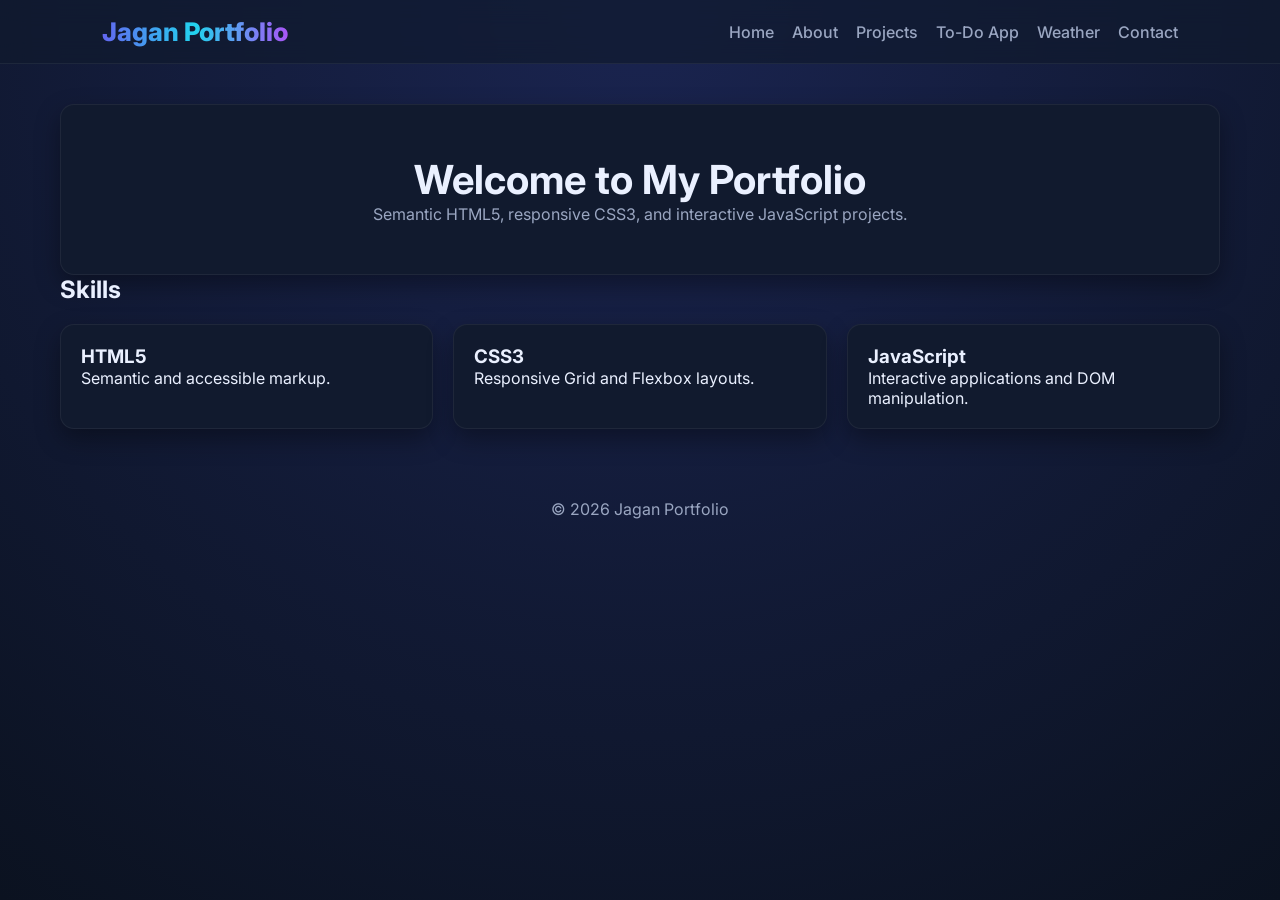
<file: index.html>
<!DOCTYPE html>
<html lang="en">

<head>

    <meta charset="UTF-8">

    <meta name="viewport"
        content="width=device-width, initial-scale=1.0">

    <meta name="description"
        content="Professional Portfolio Website">

    <title>
        Jagan Portfolio
    </title>

    <link rel="stylesheet"
        href="style.css">

</head>

<body>

    <header>

        <h1>
            Jagan Portfolio
        </h1>

        <nav>

            <ul>

                <li><a href="index.html">Home</a></li>

                <li><a href="about.html">About</a></li>

                <li><a href="projects.html">Projects</a></li>

                <li><a href="todo.html">To-Do App</a></li>

                <li><a href="weather.html">Weather</a></li>

                <li><a href="contact.html">Contact</a></li>

            </ul>

        </nav>

    </header>

    <main>

        <section class="hero">

            <h2>
                Welcome to My Portfolio
            </h2>

            <p>
                Semantic HTML5, responsive CSS3,
                and interactive JavaScript projects.
            </p>

        </section>

        <section>

            <h2 class="section-title">
                Skills
            </h2>

            <div class="projects-grid">

                <div class="card">

                    <h3>
                        HTML5
                    </h3>

                    <p>
                        Semantic and accessible markup.
                    </p>

                </div>

                <div class="card">

                    <h3>
                        CSS3
                    </h3>

                    <p>
                        Responsive Grid and Flexbox layouts.
                    </p>

                </div>

                <div class="card">

                    <h3>
                        JavaScript
                    </h3>

                    <p>
                        Interactive applications and DOM manipulation.
                    </p>

                </div>

            </div>

        </section>

    </main>

    <footer>

        <p>
            © 2026 Jagan Portfolio
        </p>

    </footer>

</body>

</html>
</file>
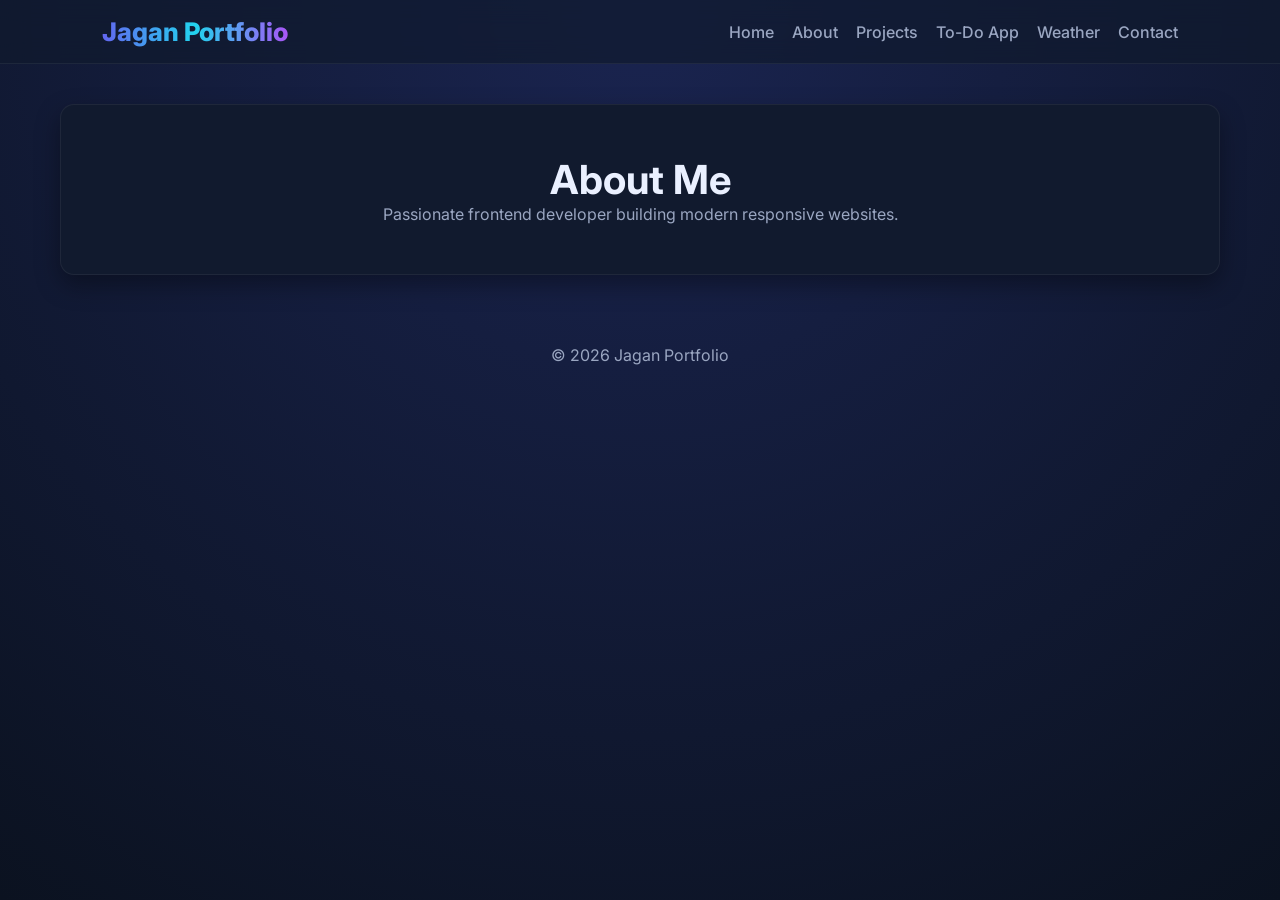
<file: about.html>
<!DOCTYPE html>
<html lang="en">

<head>

    <meta charset="UTF-8">

    <meta name="viewport"
        content="width=device-width, initial-scale=1.0">

    <title>
        About
    </title>

    <link rel="stylesheet"
        href="style.css">

</head>

<body>

    <header>

        <h1>
            Jagan Portfolio
        </h1>

        <nav>

            <ul>

                <li><a href="index.html">Home</a></li>

                <li><a href="about.html">About</a></li>

                <li><a href="projects.html">Projects</a></li>

                <li><a href="todo.html">To-Do App</a></li>

                <li><a href="weather.html">Weather</a></li>

                <li><a href="contact.html">Contact</a></li>

            </ul>

        </nav>

    </header>

    <main>

        <section class="hero">

            <h2>
                About Me
            </h2>

            <p>
                Passionate frontend developer
                building modern responsive websites.
            </p>

        </section>

    </main>

    <footer>

        <p>
            © 2026 Jagan Portfolio
        </p>

    </footer>

</body>

</html>
</file>
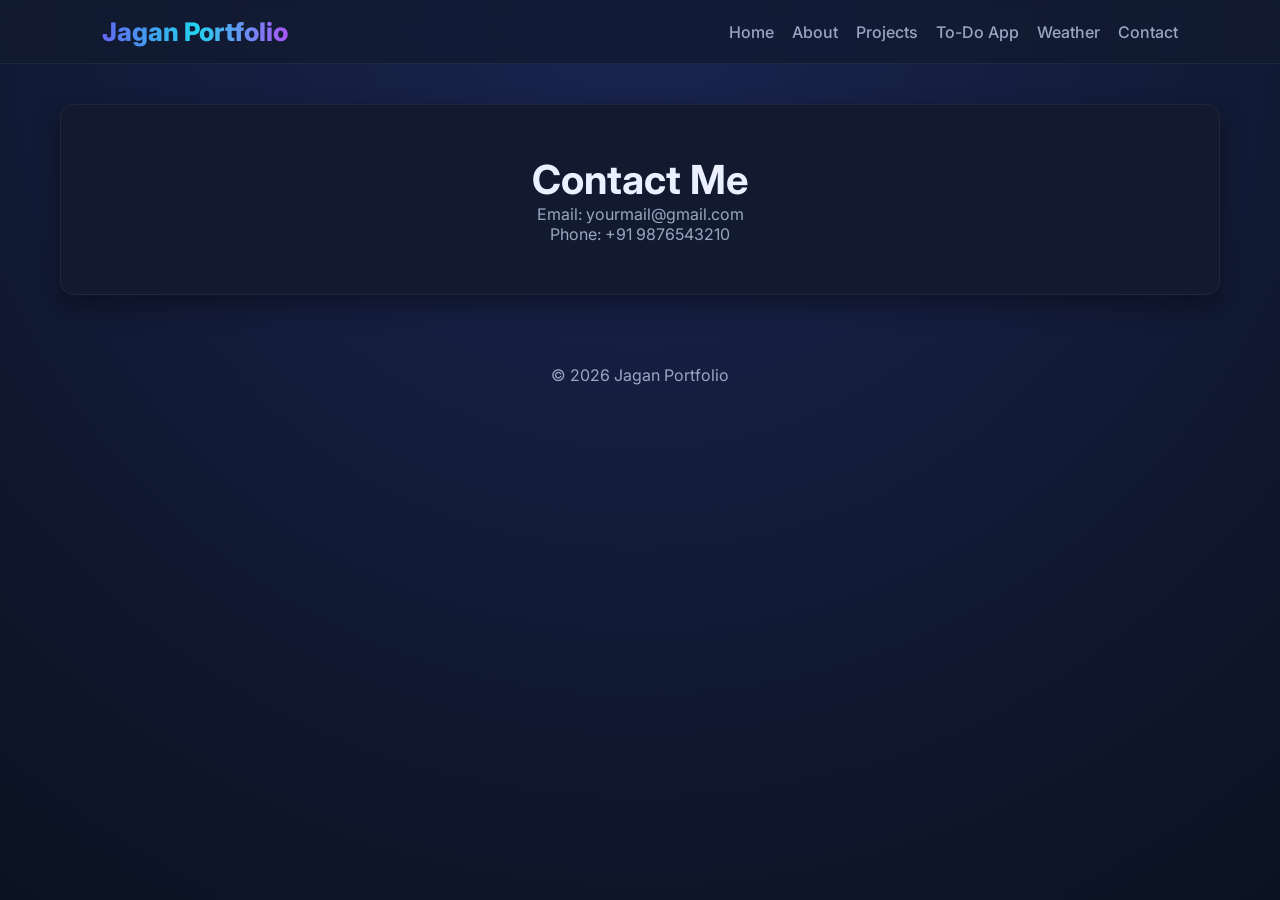
<file: contact.html>
<!DOCTYPE html>
<html lang="en">

<head>

    <meta charset="UTF-8">

    <meta name="viewport"
        content="width=device-width, initial-scale=1.0">

    <title>
        Contact
    </title>

    <link rel="stylesheet"
        href="style.css">

</head>

<body>

    <header>

        <h1>
            Jagan Portfolio
        </h1>

        <nav>

            <ul>

                <li><a href="index.html">Home</a></li>

                <li><a href="about.html">About</a></li>

                <li><a href="projects.html">Projects</a></li>

                <li><a href="todo.html">To-Do App</a></li>

                <li><a href="weather.html">Weather</a></li>

                <li><a href="contact.html">Contact</a></li>

            </ul>

        </nav>

    </header>

    <main>

        <section class="hero">

            <h2>
                Contact Me
            </h2>

            <p>
                Email: yourmail@gmail.com
            </p>

            <p>
                Phone: +91 9876543210
            </p>

        </section>

    </main>

    <footer>

        <p>
            © 2026 Jagan Portfolio
        </p>

    </footer>

</body>

</html>
</file>
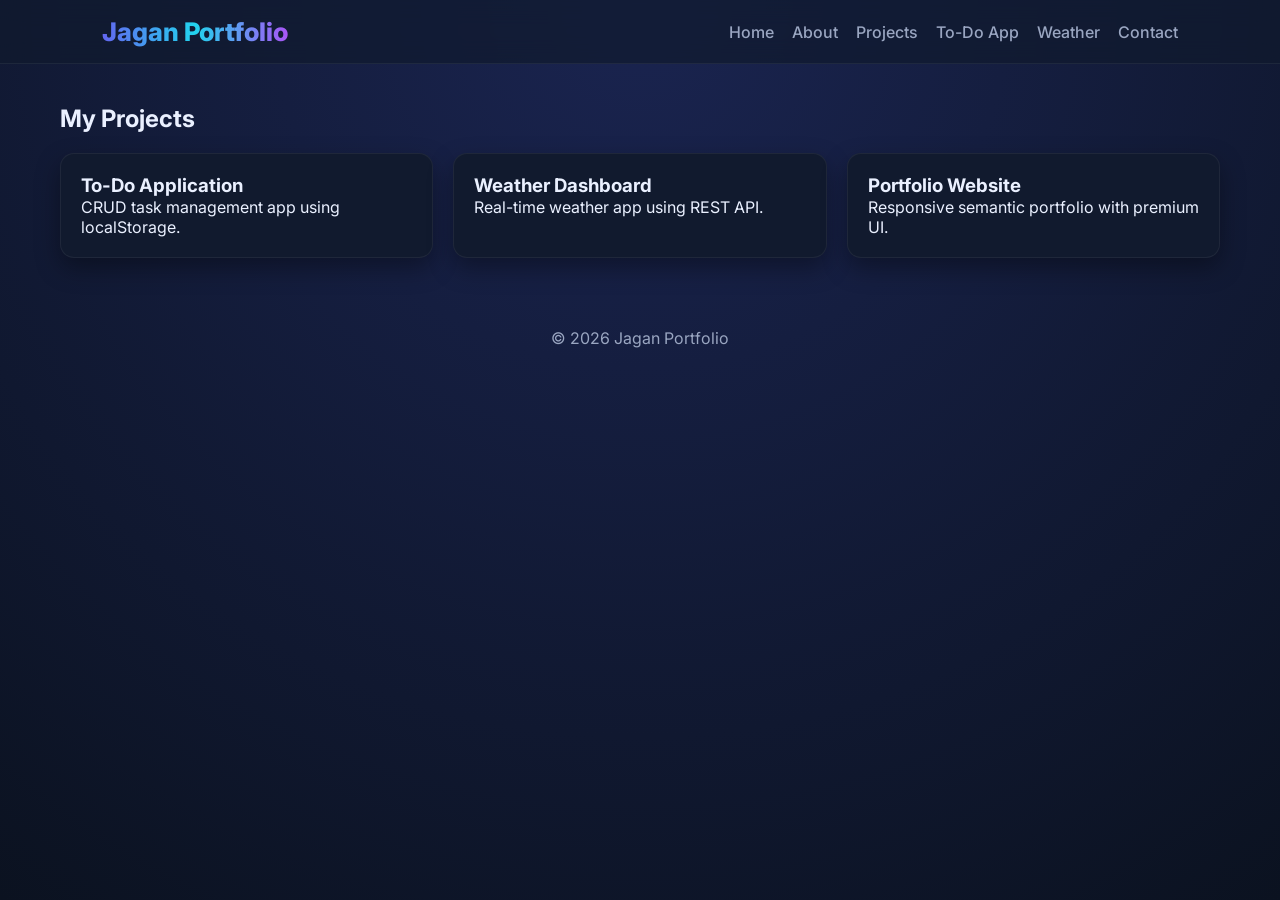
<file: projects.html>
<!DOCTYPE html>
<html lang="en">

<head>

    <meta charset="UTF-8">

    <meta name="viewport"
        content="width=device-width, initial-scale=1.0">

    <title>
        Projects
    </title>

    <link rel="stylesheet"
        href="style.css">

</head>

<body>

    <header>

        <h1>
            Jagan Portfolio
        </h1>

        <nav>

            <ul>

                <li><a href="index.html">Home</a></li>

                <li><a href="about.html">About</a></li>

                <li><a href="projects.html">Projects</a></li>

                <li><a href="todo.html">To-Do App</a></li>

                <li><a href="weather.html">Weather</a></li>

                <li><a href="contact.html">Contact</a></li>

            </ul>

        </nav>

    </header>

    <main>

        <section>

            <h2 class="section-title">
                My Projects
            </h2>

            <div class="projects-grid">

                <div class="card">

                    <h3>
                        To-Do Application
                    </h3>

                    <p>
                        CRUD task management app using localStorage.
                    </p>

                </div>

                <div class="card">

                    <h3>
                        Weather Dashboard
                    </h3>

                    <p>
                        Real-time weather app using REST API.
                    </p>

                </div>

                <div class="card">

                    <h3>
                        Portfolio Website
                    </h3>

                    <p>
                        Responsive semantic portfolio with premium UI.
                    </p>

                </div>

            </div>

        </section>

    </main>

    <footer>

        <p>
            © 2026 Jagan Portfolio
        </p>

    </footer>

</body>

</html>
</file>
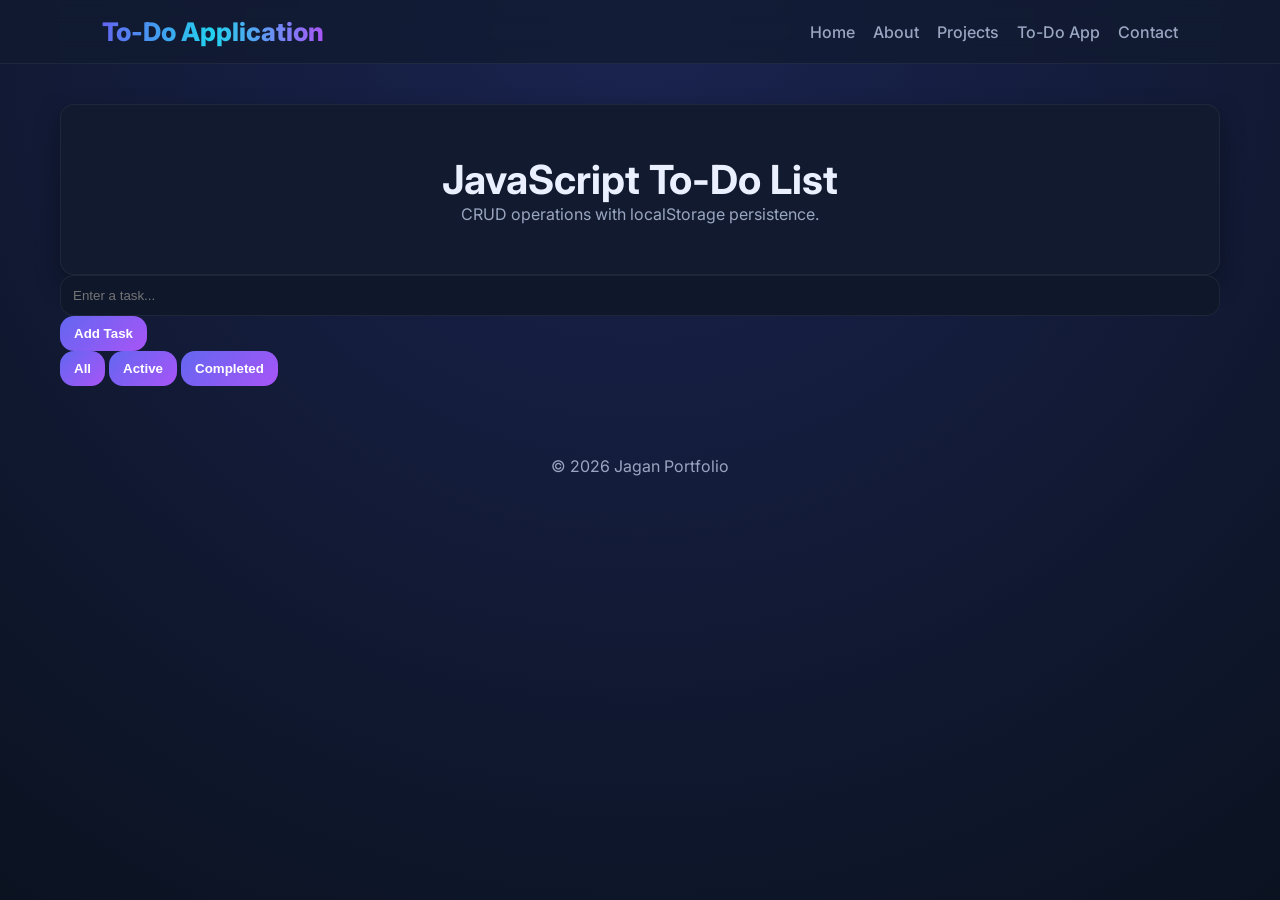
<file: todo.html>
<!DOCTYPE html>
<html lang="en">

<head>

    <meta charset="UTF-8">

    <meta name="viewport"
        content="width=device-width, initial-scale=1.0">

    <title>To-Do App | Jagan Portfolio</title>

    <link rel="stylesheet" href="style.css">

</head>

<body>

    <header>

        <h1>To-Do Application</h1>

        <nav aria-label="Main Navigation">

            <ul>

                <li><a href="index.html">Home</a></li>

                <li><a href="about.html">About</a></li>

                <li><a href="projects.html">Projects</a></li>

                <li><a href="todo.html">To-Do App</a></li>

                <li><a href="contact.html">Contact</a></li>

            </ul>

        </nav>

    </header>

    <main>

        <section class="hero">

            <h2>
                JavaScript To-Do List
            </h2>

            <p>
                CRUD operations with localStorage persistence.
            </p>

        </section>

        <section class="todo-container">

            <div class="todo-input-section">

                <input
                    type="text"
                    id="todo-input"
                    placeholder="Enter a task..."
                >

                <button id="add-btn">

                    Add Task

                </button>

            </div>

            <div class="filters">

                <button
                    class="filter-btn active"
                    data-filter="all">

                    All

                </button>

                <button
                    class="filter-btn"
                    data-filter="active">

                    Active

                </button>

                <button
                    class="filter-btn"
                    data-filter="completed">

                    Completed

                </button>

            </div>

            <ul id="todo-list">

            </ul>

        </section>

    </main>

    <footer>

        <p>
            © 2026 Jagan Portfolio
        </p>

    </footer>

    <script src="script.js"></script>

</body>

</html>
</file>
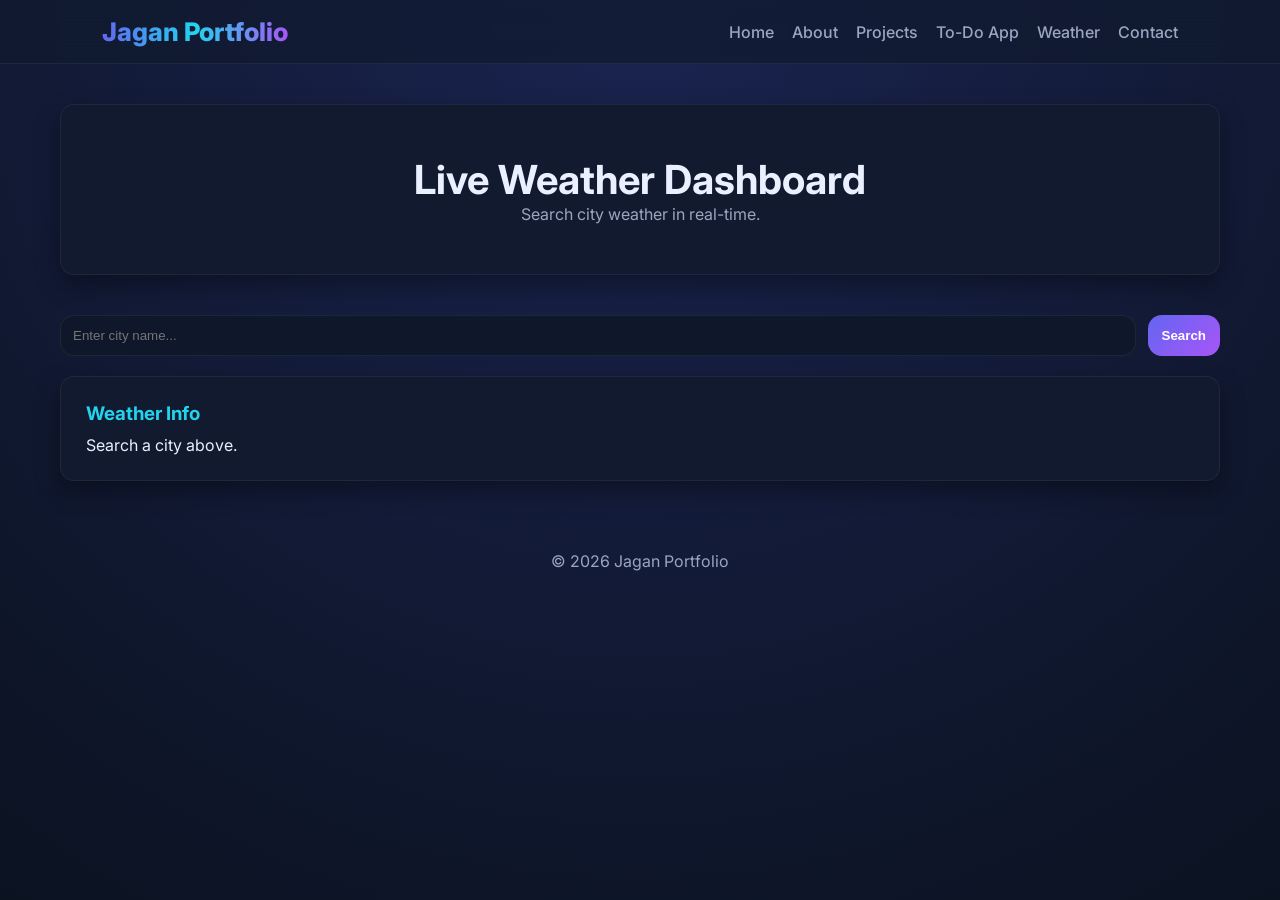
<file: weather.html>
<!DOCTYPE html>
<html lang="en">

<head>

    <meta charset="UTF-8">

    <meta name="viewport"
        content="width=device-width, initial-scale=1.0">

    <title>
        Weather Dashboard
    </title>

    <link rel="stylesheet"
        href="style.css">

</head>

<body>

    <header>

        <h1>
            Jagan Portfolio
        </h1>

        <nav>

            <ul>

                <li><a href="index.html">Home</a></li>

                <li><a href="about.html">About</a></li>

                <li><a href="projects.html">Projects</a></li>

                <li><a href="todo.html">To-Do App</a></li>

                <li><a href="weather.html">Weather</a></li>

                <li><a href="contact.html">Contact</a></li>

            </ul>

        </nav>

    </header>

    <main>

        <section class="hero">

            <h2>
                Live Weather Dashboard
            </h2>

            <p>
                Search city weather in real-time.
            </p>

        </section>

        <section class="weather-section">

            <div class="weather-search">

                <input
                    type="text"
                    id="city-input"
                    placeholder="Enter city name...">

                <button id="search-btn">

                    Search

                </button>

            </div>

            <div
                id="weather-card"
                class="weather-card">

                <h3>
                    Weather Info
                </h3>

                <p>
                    Search a city above.
                </p>

            </div>

        </section>

    </main>

    <footer>

        <p>
            © 2026 Jagan Portfolio
        </p>

    </footer>

    <script src="script.js"></script>

</body>

</html>
</file>
<file: style.css>
/* =========================
   FONT
========================= */

@import url('https://fonts.googleapis.com/css2?family=Inter:wght@300;400;500;600;700;800&display=swap');

/* =========================
   ROOT
========================= */

:root {

    --bg: #0b1220;
    --surface: #111a2e;

    --text: #eaf0ff;
    --muted: #9aa6c1;

    --primary: #6366f1;
    --secondary: #22d3ee;
    --accent: #a855f7;

    --success: #22c55e;
    --warning: #f59e0b;
    --danger: #ef4444;

    --border: 1px solid rgba(255,255,255,0.06);

    --radius: 14px;

    --shadow: 0 10px 25px rgba(0,0,0,0.35);

    --transition: 0.2s ease;
}

/* =========================
   RESET
========================= */

* {

    margin: 0;
    padding: 0;
    box-sizing: border-box;
}

/* =========================
   BODY
========================= */

body {

    font-family: 'Inter', sans-serif;

    background: radial-gradient(circle at top, #1a2450, var(--bg));

    color: var(--text);

    min-height: 100vh;
}

/* =========================
   HEADER
========================= */

header {

    display: flex;

    justify-content: space-between;

    align-items: center;

    padding: 16px 8%;

    position: sticky;

    top: 0;

    background: rgba(17,26,46,0.7);

    backdrop-filter: blur(12px);

    border-bottom: var(--border);
}

header h1 {

    font-size: 1.6rem;

    font-weight: 800;

    background: linear-gradient(
        90deg,
        var(--primary),
        var(--secondary),
        var(--accent)
    );

    background-clip: text;

    -webkit-background-clip: text;

    color: transparent;

    -webkit-text-fill-color: transparent;
}

/* =========================
   NAV
========================= */

nav ul {

    display: flex;

    gap: 18px;

    list-style: none;
}

nav a {

    text-decoration: none;

    color: var(--muted);

    font-weight: 500;

    transition: var(--transition);
}

nav a:hover {

    color: var(--text);
}

/* =========================
   MAIN
========================= */

main {

    max-width: 1200px;

    margin: auto;

    padding: 40px 20px;
}

/* =========================
   HERO
========================= */

.hero {

    background: var(--surface);

    border: var(--border);

    border-radius: var(--radius);

    padding: 50px;

    box-shadow: var(--shadow);

    text-align: center;
}

.hero h2 {

    font-size: 2.5rem;
}

.hero p {

    color: var(--muted);
}

/* =========================
   GRID
========================= */

.projects-grid {

    display: grid;

    grid-template-columns: repeat(auto-fit, minmax(250px, 1fr));

    gap: 20px;

    margin-top: 20px;
}

/* =========================
   CARD
========================= */

.card {

    background: var(--surface);

    border: var(--border);

    border-radius: var(--radius);

    padding: 20px;

    box-shadow: var(--shadow);

    transition: var(--transition);
}

.card:hover {

    transform: translateY(-5px);

    border-color: var(--primary);
}

/* =========================
   BUTTON
========================= */

button {

    padding: 10px 14px;

    border: none;

    border-radius: var(--radius);

    cursor: pointer;

    background: linear-gradient(135deg, var(--primary), var(--accent));

    color: white;

    font-weight: 600;
}

/* =========================
   INPUT
========================= */

input,
textarea {

    padding: 12px;

    border-radius: var(--radius);

    border: var(--border);

    background: #0f172a;

    color: var(--text);

    width: 100%;
}

/* =========================
   TODO
========================= */

.todo-item {

    display: flex;

    justify-content: space-between;

    padding: 14px;

    border-radius: var(--radius);

    background: var(--surface);

    border: var(--border);

    margin-bottom: 10px;
}

.todo-item.completed span {

    text-decoration: line-through;

    color: var(--muted);
}

/* ACTIONS */

.complete-btn {

    background: var(--success);
}

.edit-btn {

    background: var(--warning);
}

.delete-btn {

    background: var(--danger);
}

/* =========================
   WEATHER DASHBOARD
========================= */

.weather-section {

    margin-top: 40px;
}

.weather-search {

    display: flex;

    gap: 12px;

    margin-bottom: 20px;
}

.weather-search input {

    flex: 1;
}

.weather-card {

    background: var(--surface);

    border: var(--border);

    border-radius: var(--radius);

    padding: 25px;

    box-shadow: var(--shadow);
}

.weather-card h3 {

    margin-bottom: 10px;

    color: var(--secondary);
}

.weather-info {

    display: grid;

    gap: 14px;

    margin-top: 20px;
}

.weather-item {

    background: rgba(255,255,255,0.04);

    padding: 14px;

    border-radius: 10px;
}

.error {

    color: #fca5a5;

    font-weight: 600;
}

/* =========================
   FOOTER
========================= */

footer {

    text-align: center;

    padding: 30px;

    color: var(--muted);
}

/* =========================
   RESPONSIVE
========================= */

@media (max-width: 768px) {

    header {

        flex-direction: column;

        gap: 10px;
    }

    .hero {

        padding: 25px;
    }

    .weather-search {

        flex-direction: column;
    }
}
</file>
